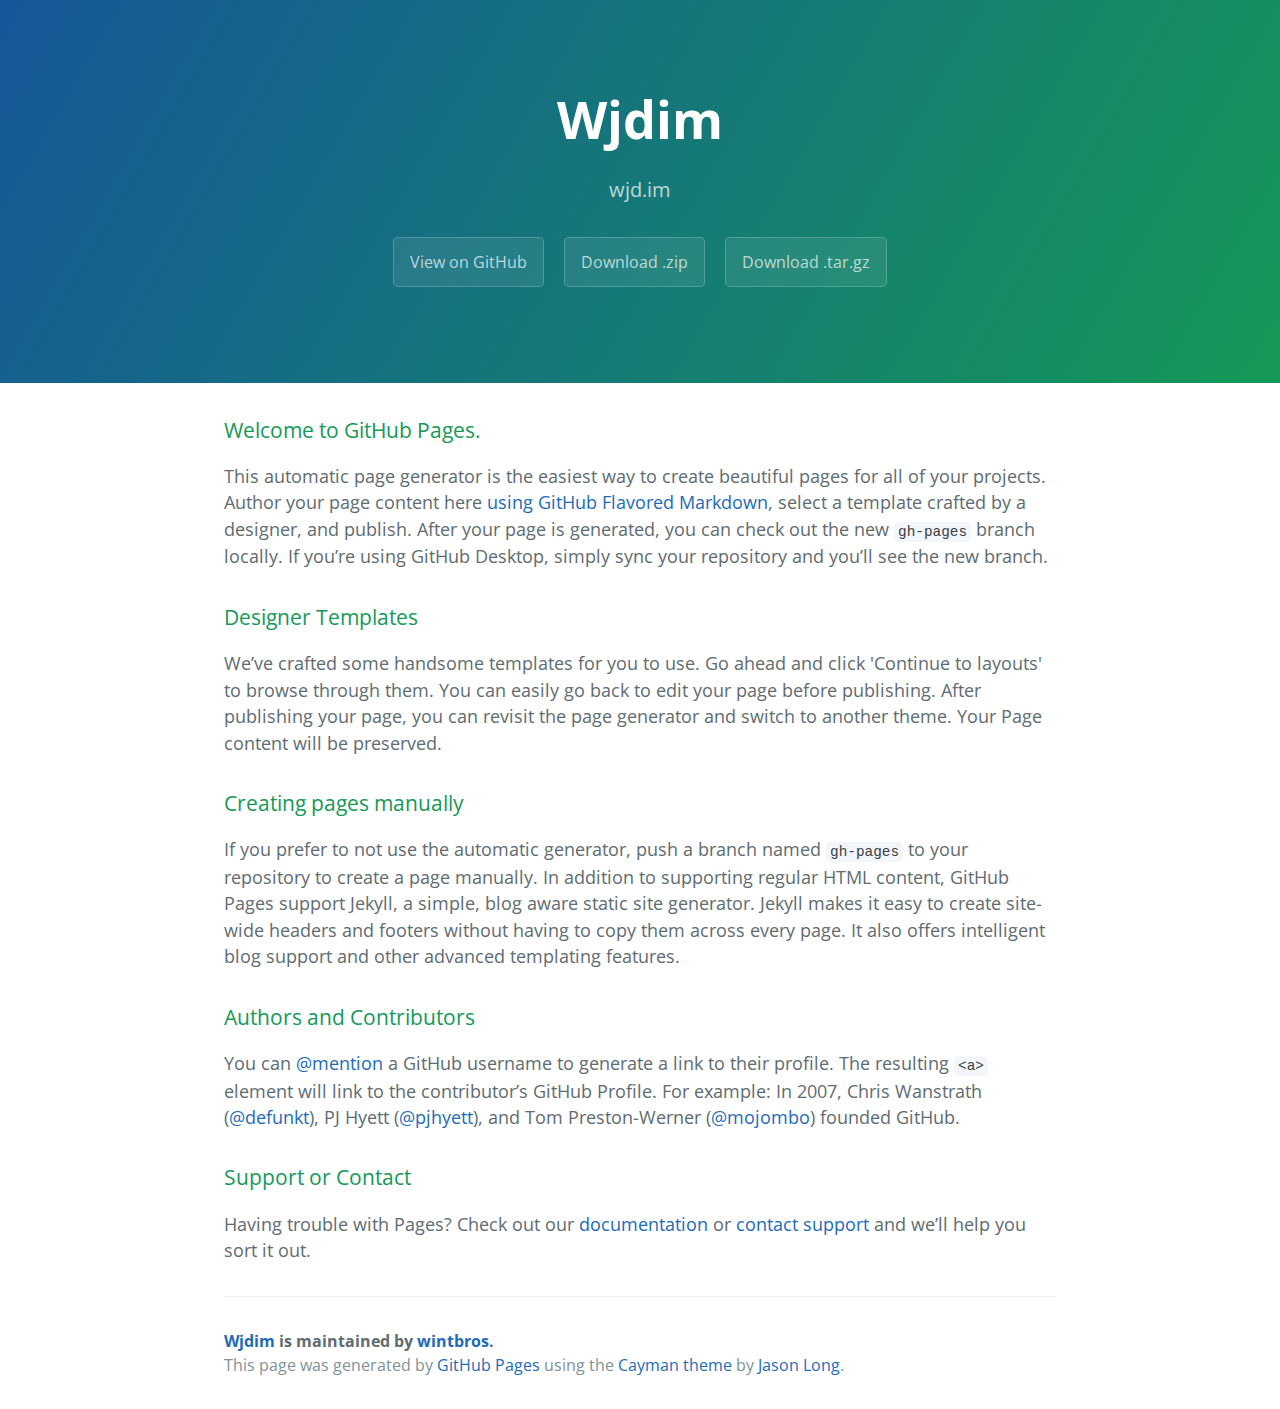
<file: index.html>
<!DOCTYPE html>
<html lang="en-us">
  <head>
    <meta charset="UTF-8">
    <title>Wjdim by wintbros</title>
    <meta name="viewport" content="width=device-width, initial-scale=1">
    <link rel="stylesheet" type="text/css" href="stylesheets/normalize.css" media="screen">
    <link href='https://fonts.googleapis.com/css?family=Open+Sans:400,700' rel='stylesheet' type='text/css'>
    <link rel="stylesheet" type="text/css" href="stylesheets/stylesheet.css" media="screen">
    <link rel="stylesheet" type="text/css" href="stylesheets/github-light.css" media="screen">
  </head>
  <body>
    <section class="page-header">
      <h1 class="project-name">Wjdim</h1>
      <h2 class="project-tagline">wjd.im</h2>
      <a href="https://github.com/wintbros/wjdim" class="btn">View on GitHub</a>
      <a href="https://github.com/wintbros/wjdim/zipball/master" class="btn">Download .zip</a>
      <a href="https://github.com/wintbros/wjdim/tarball/master" class="btn">Download .tar.gz</a>
    </section>

    <section class="main-content">
      <h3>
<a id="welcome-to-github-pages" class="anchor" href="#welcome-to-github-pages" aria-hidden="true"><span aria-hidden="true" class="octicon octicon-link"></span></a>Welcome to GitHub Pages.</h3>

<p>This automatic page generator is the easiest way to create beautiful pages for all of your projects. Author your page content here <a href="https://guides.github.com/features/mastering-markdown/">using GitHub Flavored Markdown</a>, select a template crafted by a designer, and publish. After your page is generated, you can check out the new <code>gh-pages</code> branch locally. If you’re using GitHub Desktop, simply sync your repository and you’ll see the new branch.</p>

<h3>
<a id="designer-templates" class="anchor" href="#designer-templates" aria-hidden="true"><span aria-hidden="true" class="octicon octicon-link"></span></a>Designer Templates</h3>

<p>We’ve crafted some handsome templates for you to use. Go ahead and click 'Continue to layouts' to browse through them. You can easily go back to edit your page before publishing. After publishing your page, you can revisit the page generator and switch to another theme. Your Page content will be preserved.</p>

<h3>
<a id="creating-pages-manually" class="anchor" href="#creating-pages-manually" aria-hidden="true"><span aria-hidden="true" class="octicon octicon-link"></span></a>Creating pages manually</h3>

<p>If you prefer to not use the automatic generator, push a branch named <code>gh-pages</code> to your repository to create a page manually. In addition to supporting regular HTML content, GitHub Pages support Jekyll, a simple, blog aware static site generator. Jekyll makes it easy to create site-wide headers and footers without having to copy them across every page. It also offers intelligent blog support and other advanced templating features.</p>

<h3>
<a id="authors-and-contributors" class="anchor" href="#authors-and-contributors" aria-hidden="true"><span aria-hidden="true" class="octicon octicon-link"></span></a>Authors and Contributors</h3>

<p>You can <a href="https://help.github.com/articles/basic-writing-and-formatting-syntax/#mentioning-users-and-teams" class="user-mention">@mention</a> a GitHub username to generate a link to their profile. The resulting <code>&lt;a&gt;</code> element will link to the contributor’s GitHub Profile. For example: In 2007, Chris Wanstrath (<a href="https://github.com/defunkt" class="user-mention">@defunkt</a>), PJ Hyett (<a href="https://github.com/pjhyett" class="user-mention">@pjhyett</a>), and Tom Preston-Werner (<a href="https://github.com/mojombo" class="user-mention">@mojombo</a>) founded GitHub.</p>

<h3>
<a id="support-or-contact" class="anchor" href="#support-or-contact" aria-hidden="true"><span aria-hidden="true" class="octicon octicon-link"></span></a>Support or Contact</h3>

<p>Having trouble with Pages? Check out our <a href="https://help.github.com/pages">documentation</a> or <a href="https://github.com/contact">contact support</a> and we’ll help you sort it out.</p>

      <footer class="site-footer">
        <span class="site-footer-owner"><a href="https://github.com/wintbros/wjdim">Wjdim</a> is maintained by <a href="https://github.com/wintbros">wintbros</a>.</span>

        <span class="site-footer-credits">This page was generated by <a href="https://pages.github.com">GitHub Pages</a> using the <a href="https://github.com/jasonlong/cayman-theme">Cayman theme</a> by <a href="https://twitter.com/jasonlong">Jason Long</a>.</span>
      </footer>

    </section>

  
  </body>
</html>
</file>
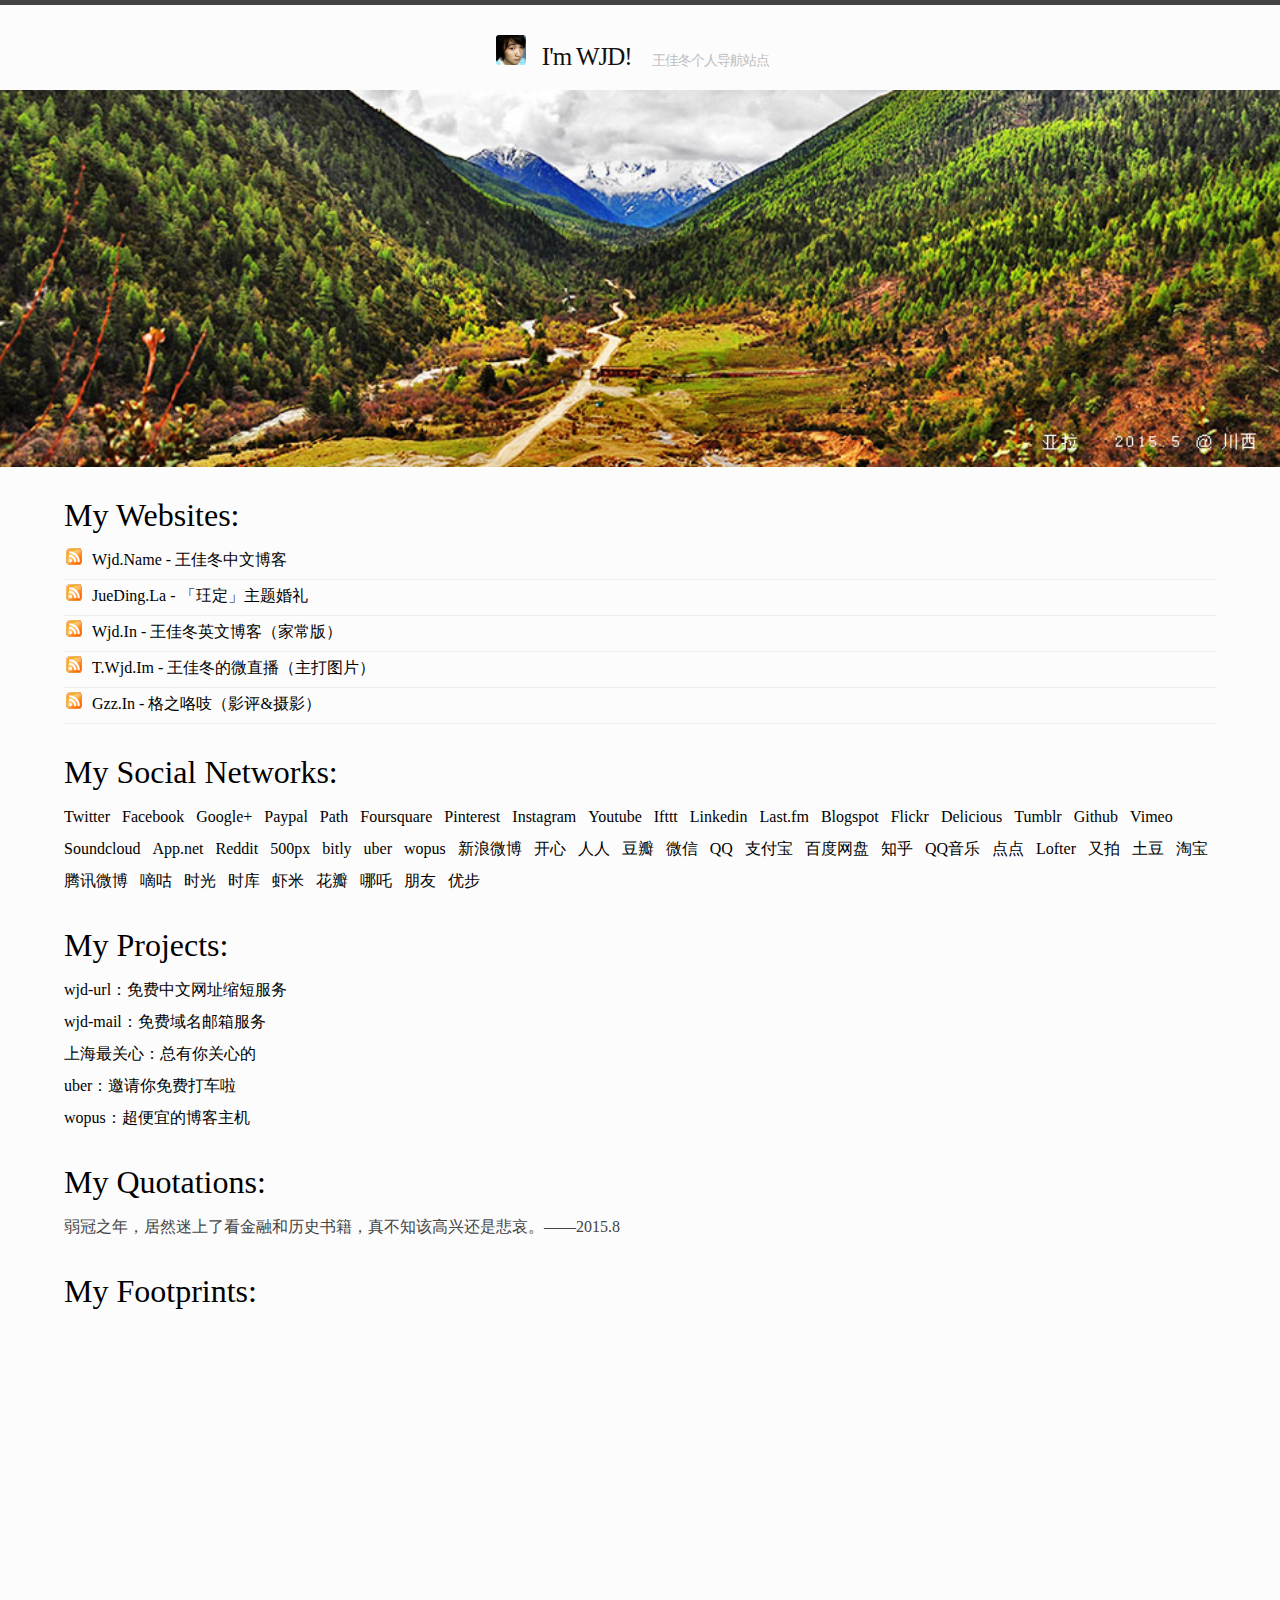
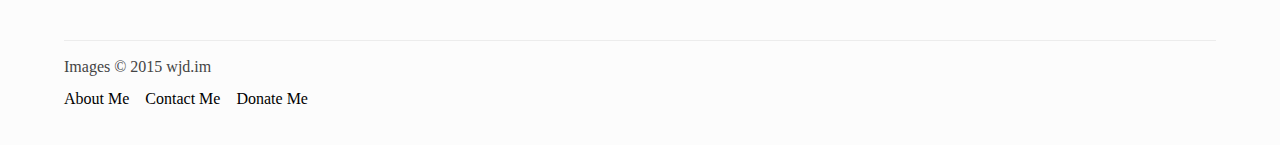
<file: wap.html>
﻿<!DOCTYPE HTML PUBLIC "-//W3C//DTD XHTML 1.0 Transitional//EN" "http://www.w3.org/TR/xhtml1/DTD/xhtml1-transitional.dtd">
<html xmlns="http://www.w3.org/1999/xhtml">
<head>
<meta http-equiv="Content-Type" content="text/html; charset=UTF-8">
<title>I'm WJD! - 王佳冬个人导航站点</title>
<meta name="viewport" content="width=device-width, initial-scale=1.0, maximum-scale=1.0, user-scalable=0;"><link href="images/wap.css" rel="stylesheet" type="text/css">
<link rel="shortcut icon" href="images/favicon.ico" type="image/x-icon">
</head>

<body>
<div id="container">
<div id="head">
<div id="leftH" align="center">
<h1><img src=images/logo.jpg width="30" height="30" style="-moz-border-radius:3px;-khtml-border-radius: 3px;-webkit-border-radius: 3px;border-radius: 3px;">&nbsp;&nbsp; I'm WJD! <font style="font-size: 14px;color: #bfbfbf;margin:15px;">王佳冬个人导航站点</font></h1>
</div><!-- left -->


</div><!-- head -->
<div style="margin:10px 0 0 0;width:100%;">
<script type="text/javascript">
　　var m=6;
　　var n=Math.floor(Math.random()*m+1)
　　document.write("<img src=images/" + n + ".jpg width=100%>");
</script>
</div>



<div id="content">
<div class="columns" id="col1">



<h3>My Websites:</h3>

<ul>
<li><a href="http://feed.wjd.name" title="RSS订阅" target="_blank"><img src=images/rss-trans.png></a>&nbsp;&nbsp;<a href="http://wjd.name" target="_blank" title="王佳冬中文博客">Wjd.Name - 王佳冬中文博客</a></li>
<li><a href="http://feed.wjd.name" title="RSS订阅" target="_blank"><img src=images/rss-trans.png></a>&nbsp;&nbsp;<a href="http://jueding.la" target="_blank" title="玨定">JueDing.La - 「玨定」主题婚礼</a></li>
<li><a href="http://wjd.in/feed" title="RSS订阅" target="_blank"><img src=images/rss-trans.png></a>&nbsp;&nbsp;<a href="http://wjd.in" target="_blank" title="William Wang's Blog">Wjd.In - 王佳冬英文博客（家常版）</a></li>
<li><a href="http://t.wjd.im/rss" title="RSS订阅" target="_blank"><img src=images/rss-trans.png></a>&nbsp;&nbsp;<a href="http://t.wjd.im/" target="_blank" title="王佳冬的微直播">T.Wjd.Im - 王佳冬的微直播（主打图片）</a></li>
<li><a href="http://feed.feedsky.com/greenzz" title="RSS订阅" target="_blank"><img src=images/rss-trans.png></a>&nbsp;&nbsp;<a href="http://gzz.in" target="_blank" title="格之咯吱（影评&摄影）">Gzz.In - 格之咯吱（影评&摄影）</a></li>
</ul>


<p>
<h3>My Social Networks:</h3>
<a title="My Twitter" rel="nofollow" href="http://twitter.com/wintbros" target="_blank">Twitter</a>&nbsp;&nbsp;
<a title="My Facebook" rel="nofollow" href="http://facebook.com/plurk" target="_blank">Facebook</a>&nbsp;&nbsp;
<a title="My Google+" rel="nofollow" href="https://plus.google.com/u/0/112141242807374458560" target="_blank">Google+</a>&nbsp;&nbsp;
<a title="My Paypal" rel="nofollow" href="https://www.paypal.com/cgi-bin/webscr?cmd=_s-xclick&hosted_button_id=E54FEF7WTZXB6" target="_blank">Paypal</a>&nbsp;&nbsp;
<a title="My Path" rel="nofollow" href="http://t.wjd.im/post/44372932262/" target="_blank">Path</a>&nbsp;&nbsp;
<a title="My Foursquare" rel="nofollow" href="http://foursquare.com/wintbros" target="_blank">Foursquare</a>&nbsp;&nbsp;
<a title="My Pinterest" rel="nofollow" href="https://pinterest.com/wintbros/" target="_blank">Pinterest</a>&nbsp;&nbsp;
<a title="My Instagram" rel="nofollow" href="http://instagram.com/wintbros" target="_blank">Instagram</a>&nbsp;&nbsp;
<a title="My Youtube" rel="nofollow" href="http://youtube.com/user/wintbros1" target="_blank">Youtube</a>&nbsp;&nbsp;
<a title="My Ifttt" rel="nofollow" href="https://ifttt.com/p/wintbros/" target="_blank">Ifttt</a>&nbsp;&nbsp;
<a title="My Linkedin" rel="nofollow" href="http://www.linkedin.com/in/wintbros" target="_blank">Linkedin</a>&nbsp;&nbsp;
<a title="My Last.fm" rel="nofollow" href="http://www.last.fm/user/wintbros/" target="_blank">Last.fm</a>&nbsp;&nbsp;
<a title="My Blogspot" rel="nofollow" href="http://blogspot.wjd.im/" target="_blank">Blogspot</a>&nbsp;&nbsp;
<a title="My Flickr" rel="nofollow" href="http://www.flickr.com/wintbros" target="_blank">Flickr</a>&nbsp;&nbsp;
<a title="My Delicious" rel="nofollow" href="http://del.icio.us/wintbros" target="_blank">Delicious</a>&nbsp;&nbsp;
<a title="My Tumblr" rel="nofollow" href="http://wintbros.tumblr.com/" target="_blank">Tumblr</a>&nbsp;&nbsp;
<a title="My Github" rel="nofollow" href="https://github.com/wintbros" target="_blank">Github</a>&nbsp;&nbsp;
<a title="My Vimeo" rel="nofollow" href="http://www.vimeo.com/wintbros" target="_blank">Vimeo</a>&nbsp;&nbsp;
<a title="My Soundcloud" rel="nofollow" href="https://soundcloud.com/wintbros" target="_blank">Soundcloud</a>&nbsp;&nbsp;
<a title="My App.net" rel="nofollow" href="https://alpha.app.net/wintbros" target="_blank">App.net</a>&nbsp;&nbsp;
<a title="My Reddit" rel="nofollow" href="http://www.reddit.com/user/witbros/" target="_blank">Reddit</a>&nbsp;&nbsp;
<a title="My 500px" rel="nofollow" href="http://500px.com/wintbros" target="_blank">500px</a>&nbsp;&nbsp;
<a title="My bitly" rel="nofollow" href="https://bitly.com/u/wintbros" target="_blank">bitly</a>&nbsp;&nbsp;
<a title="My uber"" rel="nofollow" href="https://uber.com/invite/uberwjd" target="_blank">uber</a>&nbsp;&nbsp;
<a title="My wopus" rel="nofollow" href="http://idc.wopus.org/?f=wopus88" target="_blank">wopus</a>&nbsp;&nbsp;
<a title="我的新浪微博" rel="nofollow" href="http://weibo.com/wintbros" target="_blank">新浪微博</a>&nbsp;&nbsp;
<a title="我的开心" rel="nofollow" href="http://www.kaixin001.com/wintbros" target="_blank">开心</a>&nbsp;&nbsp;
<a title="我的人人" rel="nofollow" href="http://renren.com/wintbros" target="_blank">人人</a>&nbsp;&nbsp;
<a title="我的豆瓣" rel="nofollow" href="http://www.douban.com/people/wintbros/" target="_blank">豆瓣</a>&nbsp;&nbsp;
<a title="我的微信" rel="nofollow" href="http://wjd.im/weixin.jpg" target="_blank">微信</a>&nbsp;&nbsp;
<a title="我的QQ" rel="nofollow" href="http://wpa.qq.com/msgrd?v=3&uin=140719&site=qq&menu=yes" target="_blank">QQ</a>&nbsp;&nbsp;
<a title="我的支付宝" rel="nofollow" href="https://me.alipay.com/wangjiadong" target="_blank">支付宝</a>&nbsp;&nbsp;
<a title="我的百度网盘" rel="nofollow" href="http://pan.baidu.com/share/home?uk=2315614934" target="_blank">百度网盘</a>&nbsp;&nbsp;
<a title="我的知乎" rel="nofollow" href="http://www.zhihu.com/people/wintbros" target="_blank">知乎</a>&nbsp;&nbsp;
<a title="我的QQ音乐" rel="nofollow" href="http://y.qq.com/#type=mymusic&p=mymusic_index.html%3Fpageuin%3D140719n%3D140719%26mymusic_index%3D1" target="_blank">QQ音乐</a>&nbsp;&nbsp;
<a title="我的点点" rel="nofollow" href="http://wintbros.diandian.com/" target="_blank">点点</a>&nbsp;&nbsp;
<a title="我的Lofter" rel="nofollow" href="http://wintbros.lofter.com/" target="_blank">Lofter</a>&nbsp;&nbsp;
<a title="我的又拍" rel="nofollow" href="http://wintbros.yupoo.com/" target="_blank">又拍</a>&nbsp;&nbsp;
<a title="我的土豆" rel="nofollow" href="http://www.tudou.com/home/wintbros" target="_blank">土豆</a>&nbsp;&nbsp;
<a title="我的淘宝" rel="nofollow" href="http://wintbros.taobao.com/" target="_blank">淘宝</a>&nbsp;&nbsp;
<a title="我的腾讯微博" rel="nofollow" href="http://t.qq.com/wintbros/" target="_blank">腾讯微博</a>&nbsp;&nbsp;
<a title="我的嘀咕" rel="nofollow" href="http://t.aidigu.com/wintbros" target="_blank">嘀咕</a>&nbsp;&nbsp;
<a title="我的时光" rel="nofollow" href="http://www.mtime.com/my/2555896/" target="_blank">时光</a>&nbsp;&nbsp;
<a title="我的时库" rel="nofollow" href="http://www.timeku.com/user.php?uid=4109" target="_blank">时库</a>&nbsp;&nbsp;
<a title="我的虾米" rel="nofollow" href="http://www.xiami.com/u/103399" target="_blank">虾米</a>&nbsp;&nbsp;
<a title="我的花瓣" rel="nofollow" href="http://huaban.com/wintbros" target="_blank">花瓣</a>&nbsp;&nbsp;
<a title="我的哪吒" rel="nofollow" href="http://inezha.com/wintbros" target="_blank">哪吒</a>&nbsp;&nbsp;
<a title="我的朋友网" rel="nofollow" href="http://www.pengyou.com/wintbros" target="_blank">朋友</a>&nbsp;&nbsp;
<a title="我的优步" rel="nofollow" href="https://uber.com/invite/uberwjd" target="_blank">优步</a>&nbsp;&nbsp;

<p>
<h3>My Projects:</h3>
<p>
<a title="中文网址缩短服务" href="http://wjd.im/url/" target="_blank">wjd-url：免费中文网址缩短服务</a>
<br><a title="域名邮箱服务" href="http://mail.wjd.name/" target="_blank">wjd-mail：免费域名邮箱服务</a>
<br><a title="上海最关心" href="http://m.guanxin.mobi" target="_blank">上海最关心：总有你关心的</a>
<br><a title="uber" href="https://uber.com/invite/uberwjd" target="_blank">uber：邀请你免费打车啦</a>
<br><a title="wopus" href="http://idc.wopus.org/?f=wopus88" target="_blank">wopus：超便宜的博客主机</a>


</p>


<h3>My Quotations:</h3>

<p>弱冠之年，居然迷上了看金融和历史书籍，真不知该高兴还是悲哀。——2015.8</p>

<h3>My Footprints:</h3>
<p>
<iframe width="100%" height="300" frameborder="0" scrolling="no" marginheight="0" marginwidth="0" src="http://maps.google.com.hk/maps/ms?ie=UTF8&amp;hl=zh-CN&amp;source=embed&amp;oe=UTF8&amp;msa=0&amp;msid=109516689991783074286.00048c303ceea510826c6&amp;ll=31.905671,109.178516&amp;spn=19.403188,48.251953&amp;z=4&amp;output=embed"  style=" -moz-border-radius:5px;-khtml-border-radius: 5px;-webkit-border-radius: 5px;border-radius: 5px;"></iframe>
</p>





</div>
<div class="cleardiv"></div>


</div><!-- content -->

<div id="footer">
<p>Images © 2015 wjd.im <br><a href="http://about.me/wintbros" target="_blank">About Me</a>&nbsp;&nbsp;&nbsp;&nbsp;<a href="mailto:wintbros@gmail.com" target="_blank">Contact Me</a>&nbsp;&nbsp;&nbsp;&nbsp;<a href="https://www.paypal.com/cgi-bin/webscr?cmd=_s-xclick&hosted_button_id=E54FEF7WTZXB6" target="_blank">Donate Me</a></p>
</div><!-- footer -->
</div><!-- container -->
<script type="text/javascript" src="http://js.tongji.linezing.com/1209488/tongji.js"></script>
</body></html>
</file>
<file: stylesheets/stylesheet.css>
* {
  box-sizing: border-box; }

body {
  padding: 0;
  margin: 0;
  font-family: "Open Sans", "Helvetica Neue", Helvetica, Arial, sans-serif;
  font-size: 16px;
  line-height: 1.5;
  color: #606c71; }

a {
  color: #1e6bb8;
  text-decoration: none; }
  a:hover {
    text-decoration: underline; }

.btn {
  display: inline-block;
  margin-bottom: 1rem;
  color: rgba(255, 255, 255, 0.7);
  background-color: rgba(255, 255, 255, 0.08);
  border-color: rgba(255, 255, 255, 0.2);
  border-style: solid;
  border-width: 1px;
  border-radius: 0.3rem;
  transition: color 0.2s, background-color 0.2s, border-color 0.2s; }
  .btn + .btn {
    margin-left: 1rem; }

.btn:hover {
  color: rgba(255, 255, 255, 0.8);
  text-decoration: none;
  background-color: rgba(255, 255, 255, 0.2);
  border-color: rgba(255, 255, 255, 0.3); }

@media screen and (min-width: 64em) {
  .btn {
    padding: 0.75rem 1rem; } }

@media screen and (min-width: 42em) and (max-width: 64em) {
  .btn {
    padding: 0.6rem 0.9rem;
    font-size: 0.9rem; } }

@media screen and (max-width: 42em) {
  .btn {
    display: block;
    width: 100%;
    padding: 0.75rem;
    font-size: 0.9rem; }
    .btn + .btn {
      margin-top: 1rem;
      margin-left: 0; } }

.page-header {
  color: #fff;
  text-align: center;
  background-color: #159957;
  background-image: linear-gradient(120deg, #155799, #159957); }

@media screen and (min-width: 64em) {
  .page-header {
    padding: 5rem 6rem; } }

@media screen and (min-width: 42em) and (max-width: 64em) {
  .page-header {
    padding: 3rem 4rem; } }

@media screen and (max-width: 42em) {
  .page-header {
    padding: 2rem 1rem; } }

.project-name {
  margin-top: 0;
  margin-bottom: 0.1rem; }

@media screen and (min-width: 64em) {
  .project-name {
    font-size: 3.25rem; } }

@media screen and (min-width: 42em) and (max-width: 64em) {
  .project-name {
    font-size: 2.25rem; } }

@media screen and (max-width: 42em) {
  .project-name {
    font-size: 1.75rem; } }

.project-tagline {
  margin-bottom: 2rem;
  font-weight: normal;
  opacity: 0.7; }

@media screen and (min-width: 64em) {
  .project-tagline {
    font-size: 1.25rem; } }

@media screen and (min-width: 42em) and (max-width: 64em) {
  .project-tagline {
    font-size: 1.15rem; } }

@media screen and (max-width: 42em) {
  .project-tagline {
    font-size: 1rem; } }

.main-content :first-child {
  margin-top: 0; }
.main-content img {
  max-width: 100%; }
.main-content h1, .main-content h2, .main-content h3, .main-content h4, .main-content h5, .main-content h6 {
  margin-top: 2rem;
  margin-bottom: 1rem;
  font-weight: normal;
  color: #159957; }
.main-content p {
  margin-bottom: 1em; }
.main-content code {
  padding: 2px 4px;
  font-family: Consolas, "Liberation Mono", Menlo, Courier, monospace;
  font-size: 0.9rem;
  color: #383e41;
  background-color: #f3f6fa;
  border-radius: 0.3rem; }
.main-content pre {
  padding: 0.8rem;
  margin-top: 0;
  margin-bottom: 1rem;
  font: 1rem Consolas, "Liberation Mono", Menlo, Courier, monospace;
  color: #567482;
  word-wrap: normal;
  background-color: #f3f6fa;
  border: solid 1px #dce6f0;
  border-radius: 0.3rem; }
  .main-content pre > code {
    padding: 0;
    margin: 0;
    font-size: 0.9rem;
    color: #567482;
    word-break: normal;
    white-space: pre;
    background: transparent;
    border: 0; }
.main-content .highlight {
  margin-bottom: 1rem; }
  .main-content .highlight pre {
    margin-bottom: 0;
    word-break: normal; }
.main-content .highlight pre, .main-content pre {
  padding: 0.8rem;
  overflow: auto;
  font-size: 0.9rem;
  line-height: 1.45;
  border-radius: 0.3rem; }
.main-content pre code, .main-content pre tt {
  display: inline;
  max-width: initial;
  padding: 0;
  margin: 0;
  overflow: initial;
  line-height: inherit;
  word-wrap: normal;
  background-color: transparent;
  border: 0; }
  .main-content pre code:before, .main-content pre code:after, .main-content pre tt:before, .main-content pre tt:after {
    content: normal; }
.main-content ul, .main-content ol {
  margin-top: 0; }
.main-content blockquote {
  padding: 0 1rem;
  margin-left: 0;
  color: #819198;
  border-left: 0.3rem solid #dce6f0; }
  .main-content blockquote > :first-child {
    margin-top: 0; }
  .main-content blockquote > :last-child {
    margin-bottom: 0; }
.main-content table {
  display: block;
  width: 100%;
  overflow: auto;
  word-break: normal;
  word-break: keep-all; }
  .main-content table th {
    font-weight: bold; }
  .main-content table th, .main-content table td {
    padding: 0.5rem 1rem;
    border: 1px solid #e9ebec; }
.main-content dl {
  padding: 0; }
  .main-content dl dt {
    padding: 0;
    margin-top: 1rem;
    font-size: 1rem;
    font-weight: bold; }
  .main-content dl dd {
    padding: 0;
    margin-bottom: 1rem; }
.main-content hr {
  height: 2px;
  padding: 0;
  margin: 1rem 0;
  background-color: #eff0f1;
  border: 0; }

@media screen and (min-width: 64em) {
  .main-content {
    max-width: 64rem;
    padding: 2rem 6rem;
    margin: 0 auto;
    font-size: 1.1rem; } }

@media screen and (min-width: 42em) and (max-width: 64em) {
  .main-content {
    padding: 2rem 4rem;
    font-size: 1.1rem; } }

@media screen and (max-width: 42em) {
  .main-content {
    padding: 2rem 1rem;
    font-size: 1rem; } }

.site-footer {
  padding-top: 2rem;
  margin-top: 2rem;
  border-top: solid 1px #eff0f1; }

.site-footer-owner {
  display: block;
  font-weight: bold; }

.site-footer-credits {
  color: #819198; }

@media screen and (min-width: 64em) {
  .site-footer {
    font-size: 1rem; } }

@media screen and (min-width: 42em) and (max-width: 64em) {
  .site-footer {
    font-size: 1rem; } }

@media screen and (max-width: 42em) {
  .site-footer {
    font-size: 0.9rem; } }
</file>
<file: stylesheets/github-light.css>
/*
The MIT License (MIT)

Copyright (c) 2015 GitHub, Inc.

Permission is hereby granted, free of charge, to any person obtaining a copy
of this software and associated documentation files (the "Software"), to deal
in the Software without restriction, including without limitation the rights
to use, copy, modify, merge, publish, distribute, sublicense, and/or sell
copies of the Software, and to permit persons to whom the Software is
furnished to do so, subject to the following conditions:

The above copyright notice and this permission notice shall be included in all
copies or substantial portions of the Software.

THE SOFTWARE IS PROVIDED "AS IS", WITHOUT WARRANTY OF ANY KIND, EXPRESS OR
IMPLIED, INCLUDING BUT NOT LIMITED TO THE WARRANTIES OF MERCHANTABILITY,
FITNESS FOR A PARTICULAR PURPOSE AND NONINFRINGEMENT. IN NO EVENT SHALL THE
AUTHORS OR COPYRIGHT HOLDERS BE LIABLE FOR ANY CLAIM, DAMAGES OR OTHER
LIABILITY, WHETHER IN AN ACTION OF CONTRACT, TORT OR OTHERWISE, ARISING FROM,
OUT OF OR IN CONNECTION WITH THE SOFTWARE OR THE USE OR OTHER DEALINGS IN THE
SOFTWARE.

*/

.pl-c /* comment */ {
  color: #969896;
}

.pl-c1      /* constant, markup.raw, meta.diff.header, meta.module-reference, meta.property-name, support, support.constant, support.variable, variable.other.constant */,
.pl-s .pl-v /* string variable */ {
  color: #0086b3;
}

.pl-e  /* entity */,
.pl-en /* entity.name */ {
  color: #795da3;
}

.pl-s .pl-s1 /* string source */,
.pl-smi      /* storage.modifier.import, storage.modifier.package, storage.type.java, variable.other, variable.parameter.function */ {
  color: #333;
}

.pl-ent /* entity.name.tag */ {
  color: #63a35c;
}

.pl-k /* keyword, storage, storage.type */ {
  color: #a71d5d;
}

.pl-pds              /* punctuation.definition.string, string.regexp.character-class */,
.pl-s                /* string */,
.pl-s .pl-pse .pl-s1 /* string punctuation.section.embedded source */,
.pl-sr               /* string.regexp */,
.pl-sr .pl-cce       /* string.regexp constant.character.escape */,
.pl-sr .pl-sra       /* string.regexp string.regexp.arbitrary-repitition */,
.pl-sr .pl-sre       /* string.regexp source.ruby.embedded */ {
  color: #183691;
}

.pl-v /* variable */ {
  color: #ed6a43;
}

.pl-id /* invalid.deprecated */ {
  color: #b52a1d;
}

.pl-ii /* invalid.illegal */ {
  background-color: #b52a1d;
  color: #f8f8f8;
}

.pl-sr .pl-cce /* string.regexp constant.character.escape */ {
  color: #63a35c;
  font-weight: bold;
}

.pl-ml /* markup.list */ {
  color: #693a17;
}

.pl-mh        /* markup.heading */,
.pl-mh .pl-en /* markup.heading entity.name */,
.pl-ms        /* meta.separator */ {
  color: #1d3e81;
  font-weight: bold;
}

.pl-mq /* markup.quote */ {
  color: #008080;
}

.pl-mi /* markup.italic */ {
  color: #333;
  font-style: italic;
}

.pl-mb /* markup.bold */ {
  color: #333;
  font-weight: bold;
}

.pl-md /* markup.deleted, meta.diff.header.from-file */ {
  background-color: #ffecec;
  color: #bd2c00;
}

.pl-mi1 /* markup.inserted, meta.diff.header.to-file */ {
  background-color: #eaffea;
  color: #55a532;
}

.pl-mdr /* meta.diff.range */ {
  color: #795da3;
  font-weight: bold;
}

.pl-mo /* meta.output */ {
  color: #1d3e81;
}
</file>
<file: images/wap.css>
﻿body, div, dl, dt, dd, ul, ol, li, h1, h2, h3, h4, h5, h6, pre, form, fieldset, input, p, blockquote, strong, th, td {
	margin:0pt;
	padding:0pt;
}

body {

	font-family: Times New Roman, Times, serif;
	color: #444444;
        background:#fcfcfc;
	border-top: #444444 5px solid;
	}
	
#container {
	width: 100%;
	margin: 20px auto 0 auto;
	}
	
#head {
	padding: 10px 0 20px 0;
	height: 25px;
	}
	
#leftH {
	width: 100%;
	height: 25px;
	float: center;
	}
		
h1 {
	letter-spacing: -1px;
	}
	
h1, #leftH a {
	font-family: Georgia, serif;
	font-size: 25px;
	font-weight: lighter;
	color: #111111;
	line-height: 35px;
	}
	
h2 {
	font-size: 50px;
	line-height: 60px;
	font-weight: lighter;
	color: #111111;
	}
	
h3 {
	color: #000000;
	font-size: 2em;
	margin: 30px 0 10px 0;
	font-weight: lighter;
	}
	
h4 {
	color: #ffffff;
	font-size: 16px;
	font-weight: lighter;
	}

h5 {
	color: #bfbfbf;
	font-size: 1em;
	font-weight: lighter;
        float:left;
        margin:15px;
	}
	
p, li, a, #tweets span {
	font-size: 1em;
	line-height: 200%;
	font-weight: lighter;
        letter-spacing: 0px;
	}
	
p {
	margin: 0 0 20px 0;
	}
	
li {
	list-style: none;
	padding: 0 0 3px 0;
	border-bottom: #ececec 1px solid;
	}
	
a {
	color: #000000;
	text-decoration: none;
	}
	
a:hover {
	color: #666666;
	}
	
span {
	font-weight: bold;
	}
	
#active {
	border-bottom: #000000 1px solid;
	}
	

	
img {
	border: none;
	}
	
	
#col1 {
	width: 90%;
	float: center;
	margin:0 5% 0 5%;
	}
	
#col2 {
	width: 90%;
	float: right;
	}
	
#col2 li {
font-size:12px;
font-weight:lighter;
line-height:20px;
	}
	
.cleardiv {
	clear: both;
	}
	
.titles {
	width: 80%;
	}
	
input, textarea, select {
	border: #d9d9d9 1px solid;
	padding: 5px;
	width: 450px;
	}
	
#submit {
	width: 80px;
	margin: 10px 0 0 0;
	}


#footer {
	padding: 10px 0 10px 0;
	border-top: #ececec 1px solid;
	margin: 20px 0 20px 0;
	margin:0 5% 0 5%;
	}

#clear {clear:both;height:20px;}
</file>
